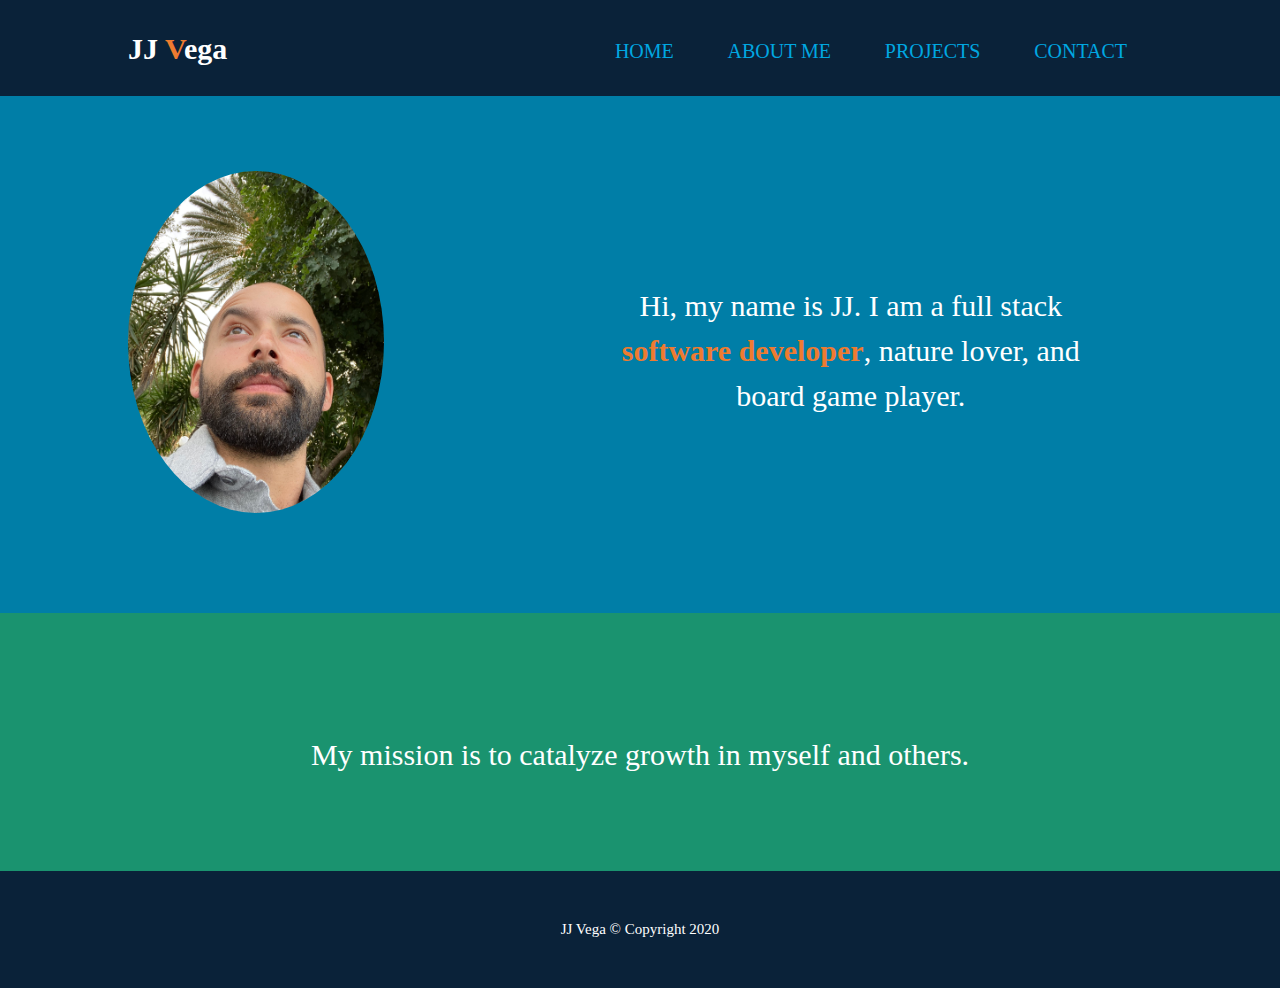
<file: index.html>
<!DOCTYPE html>
<html>
    <head>
        <meta charset="utf-8">
        <meta name="viewport" content="width=device-width">
        <meta name="description" content="JJ Vega's portfolio website for full stack software development">
        <meta name="keywords" content="web development, software development, full stack development, developer">
        <meta name="author" content="JJ Vega">
        <title>Welcome | JJ Vega</title>
        <link href = "css/styles.css" rel = "stylesheet">
    </head>

    <body>
       <header>
           <div class="container">
               <div id="branding">
                   <h1>JJ <span class="highlight">V</span>ega</h1>
               </div>
               <nav>
                   <ul>
                       <li><a href="index.html">Home</a></li>
                       <li><a href="about.html">About Me</a></li>
                       <li><a href="projects.html">Projects</a></li>
                       <li><a href="contact.html">Contact</a></li>
                   </ul>
               </nav>
           </div>
       </header>

        
        <section id="main-content">
            <div class="container">
                <img class="resizeleft" src="images/jjheadshot.jpg"  alt="Sweet headshot">
                <p>Hi, my name is JJ. I am a full stack <span class="highlight">software developer</span>, nature lover, and board game player.</p>
            </div>
        </section>
        
        <section id="mission-statement">
            <div class="container">
                    <p>My mission is to catalyze growth in myself and others.</p>
            </div>
        </section>


        <footer>
            <div class="container">
                <p>JJ Vega © Copyright 2020</p>
            </div>
        </footer>

    </body>
</html>
</file>
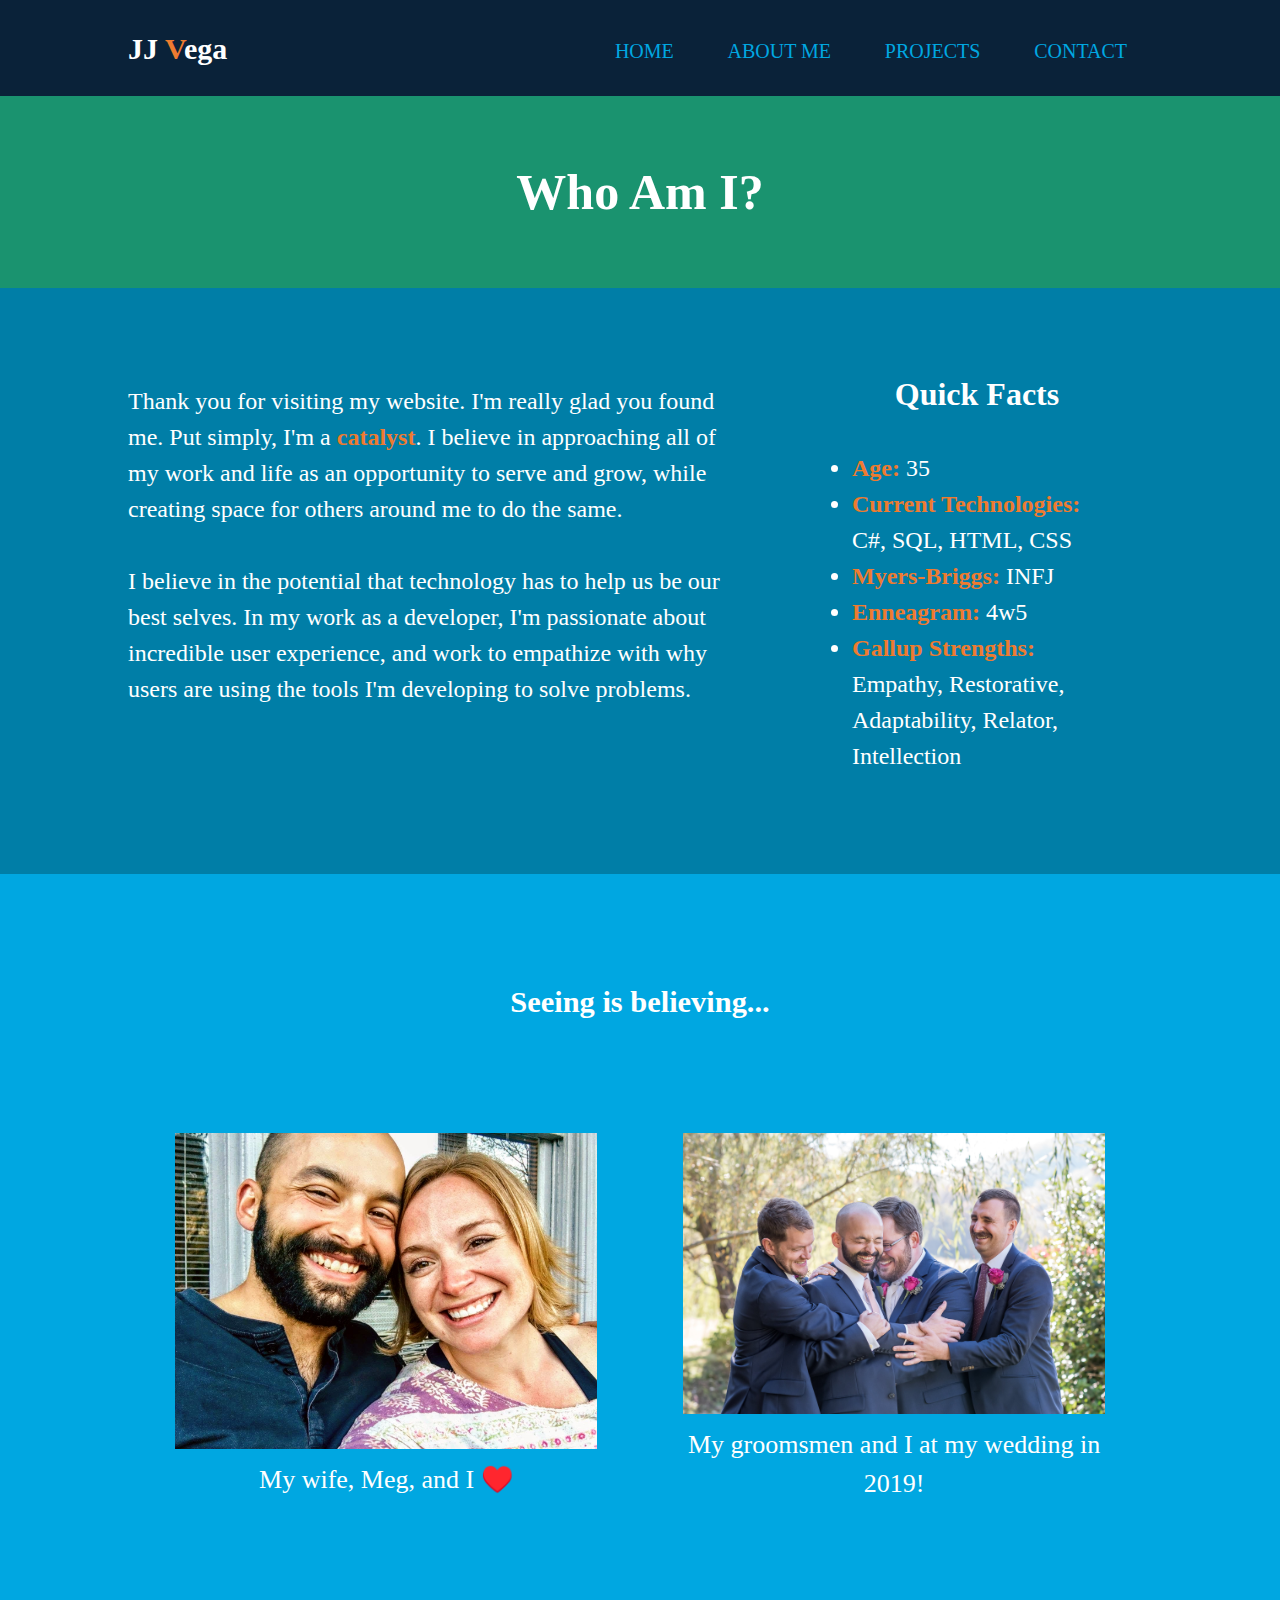
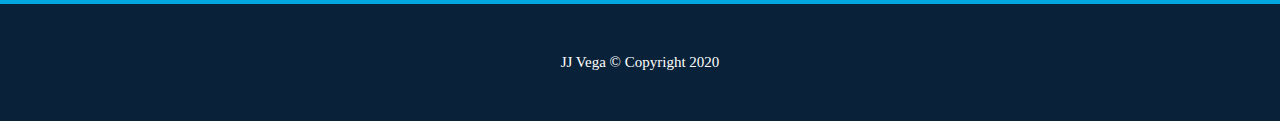
<file: about.html>
<!DOCTYPE html>
<html>
    <head>
        <meta charset="utf-8">
        <meta name="viewport" content="width=device-width, initial-scale=1.0">
        <meta name="description" content="JJ Vega's portfolio website for full stack software development">
        <meta name="keywords" content="web development, software development, full stack development, developer">
        <meta name="author" content="JJ Vega">
        <title>About Me | JJ Vega</title>
        <link href = "css/styles.css" rel = "stylesheet">
    </head>

    <body>
       <header>
           <div class="container">
               <div id="branding">
                   <h1>JJ <span class="highlight">V</span>ega</h1>
               </div>
               <nav>
                   <ul>
                       <li><a href="index.html">Home</a></li>
                       <li><a href="about.html">About Me</a></li>
                       <li><a href="projects.html">Projects</a></li>
                       <li><a href="contact.html">Contact</a></li>
                   </ul>
               </nav>
           </div>
       </header>

       <section id="who-header">
           <div class="container">
                <h1>Who Am I?</h1>
           </div>
       </section>

        
        <section id="aboutme-main">
            <div class="container">
                <p>Thank you for visiting my website. I'm really glad you found me.
                    Put simply, I'm a <span class="highlight">catalyst</span>. I believe in approaching all of my work and life
                    as an opportunity to serve and grow, while creating space for others around me to do
                    the same.<br><br>
                    I believe in the potential that technology has to help us be our best
                    selves. In my work as a developer, I'm passionate about incredible user experience,
                    and work to empathize with why users are using the tools I'm developing to solve problems.
                </p>
                <aside>
                    <h3>Quick Facts</h3>
                    <ul>
                        <li><span class="highlight">Age:</span> 35</li>
                        <li><span class="highlight">Current Technologies:</span> C#, SQL, HTML, CSS</li>
                        <li><span class="highlight">Myers-Briggs:</span> INFJ</li>
                        <li><span class="highlight">Enneagram:</span> 4w5</li>
                        <li><span class="highlight">Gallup Strengths:</span> Empathy, Restorative, Adaptability, Relator, Intellection</li>                  
                    </ul>
                </aside>
            </div>
        </section>

       <section id="aboutphotos">
           <div class="container">
               <h3>Seeing is believing...</h3>
               <ul>
                   <li>
                    <figure>
                        <img src="images/megandI.jpg" alt="Wife and I">
                        <figcaption>My wife, Meg, and I ♥️</figcaption>  
                   </figure>
                </li>
                <li>
                    <figure>
                        <img src="images/Wedding-379.jpg" alt="Groomsmen">
                        <figcaption>My groomsmen and I at my wedding in 2019!</figcaption>
                   </figure> 
                </li>
               </ul>
               
           </div>          
       </section>

        <footer>
            <div class="container">
                <p>JJ Vega © Copyright 2020</p>
            </div>
        </footer>

    </body>
</html>
</file>
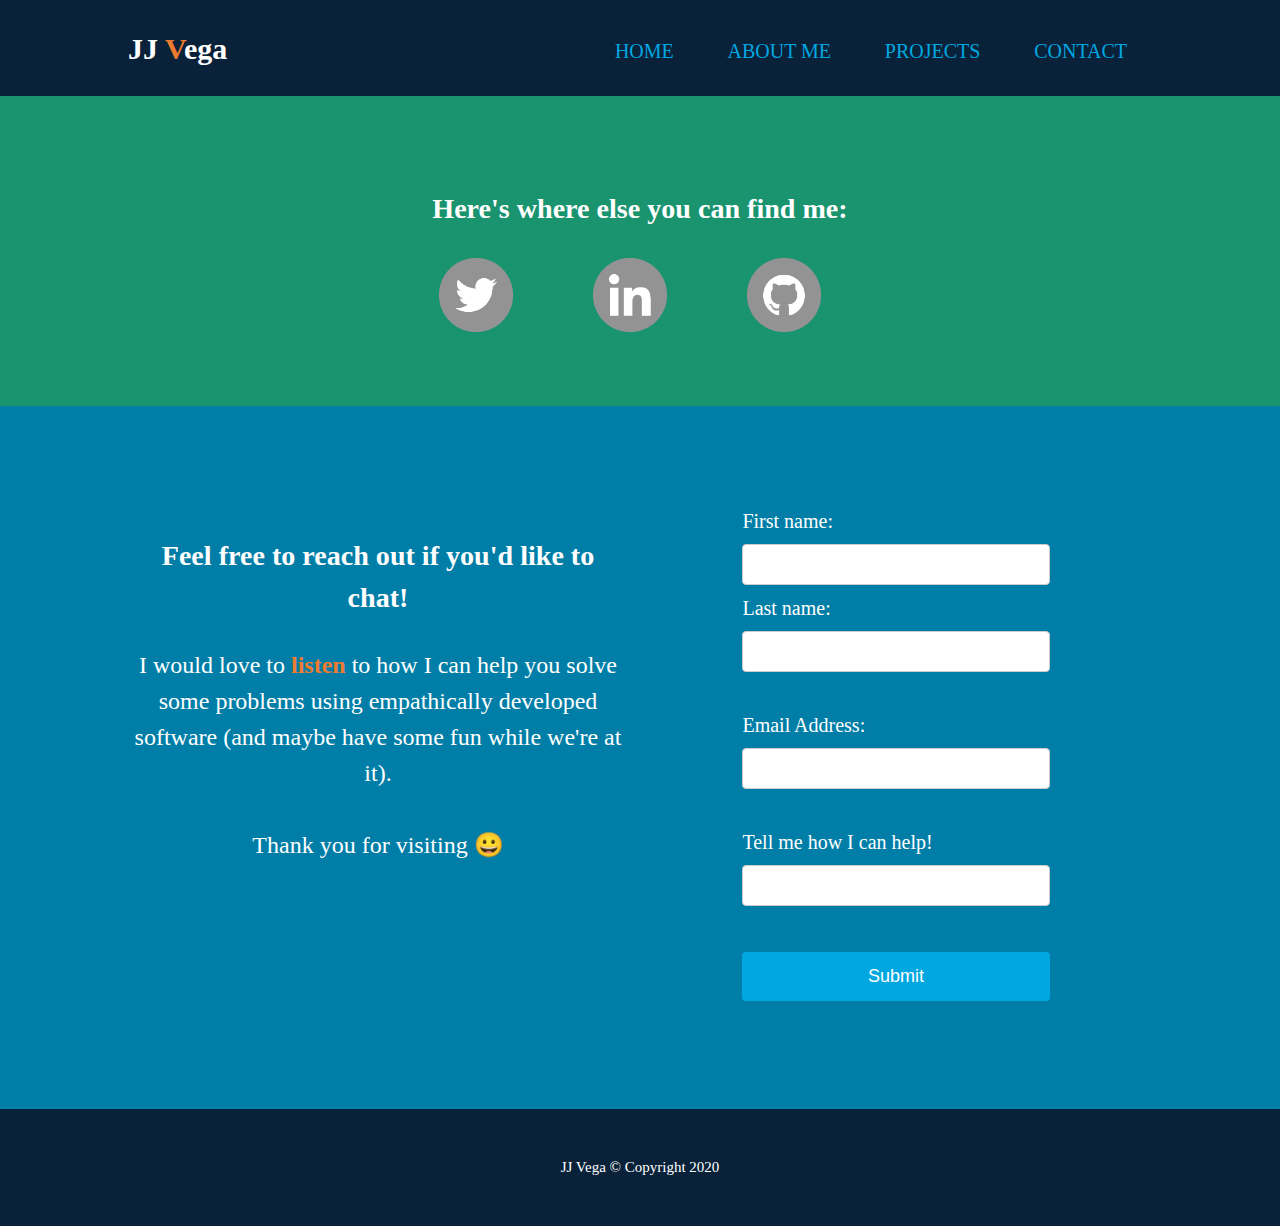
<file: contact.html>
<!DOCTYPE html>
<html>
    <head>
        <meta charset="utf-8">
        <meta name="viewport" content="width=device-width">
        <meta name="description" content="JJ Vega's portfolio website for full stack software development">
        <meta name="keywords" content="web development, software development, full stack development, developer">
        <meta name="author" content="JJ Vega">
        <title>Contact Me | JJ Vega</title>
        <link href = "css/styles.css" rel = "stylesheet">
    </head>

    <body>
       <header>
           <div class="container">
               <div id="branding">
                   <h1>JJ <span class="highlight">V</span>ega</h1>
               </div>
               <nav>
                   <ul>
                       <li><a href="index.html">Home</a></li>
                       <li><a href="about.html">About Me</a></li>
                       <li><a href="projects.html">Projects</a></li>
                       <li><a href="contact.html">Contact</a></li>
                   </ul>
               </nav>
           </div>
       </header>
       
       <section id="links">
        <div class="container">
                <h3>Here's where else you can find me:</h3>
                <ul>
                    <li><a href="https://twitter.com/JJVega67603484" ><img src="images/Circle Grey/Twitter_1.png" alt="Twitter"></a></li>
                    <li><a href="https://www.linkedin.com/in/joseph-vega-jr-b23a8824/"><img src="images/Circle Grey/Linkedin_1.png" alt="LinkedIn"></a></li>
                    <li><a href="https://github.com/jjvega86" ><img src="images/Circle Grey/Github_1.png" alt="GitHub"></a></li>
                </ul>
        </div>
    </section>

        
       <section id="project-content">
        <div class="container">
            <form id="contact">
                <label for="fname">First name:</label><br>
                <input type="text" id="fname" name="fname"><br>
                <label for="lname">Last name:</label><br>
                <input type="text" id="lname" name="lname"><br><br>
                <label for="email">Email Address:</label><br>
                <input type="text" id="email" name="email"><br><br>
                <label for="email">Tell me how I can help!</label><br>
                <input type="text" id="description" name="description"><br><br>
                <input type="submit" value="Submit">
            </form>
            <aside class="asideleft">
                <h3>Feel free to reach out if you'd like to chat!</h3>
                <p>I would love to <span class="highlight">listen</span> to how I can help you solve some problems 
                    using empathically developed software (and maybe have some fun while we're at it).
                    <br><br>
                    Thank you for visiting 😀
                </p>
            </aside>
        </div>
    </section>

    <footer>
        <div class="container">
            <p>JJ Vega © Copyright 2020</p>
        </div>
    </footer>

    </body>
</html>
</file>
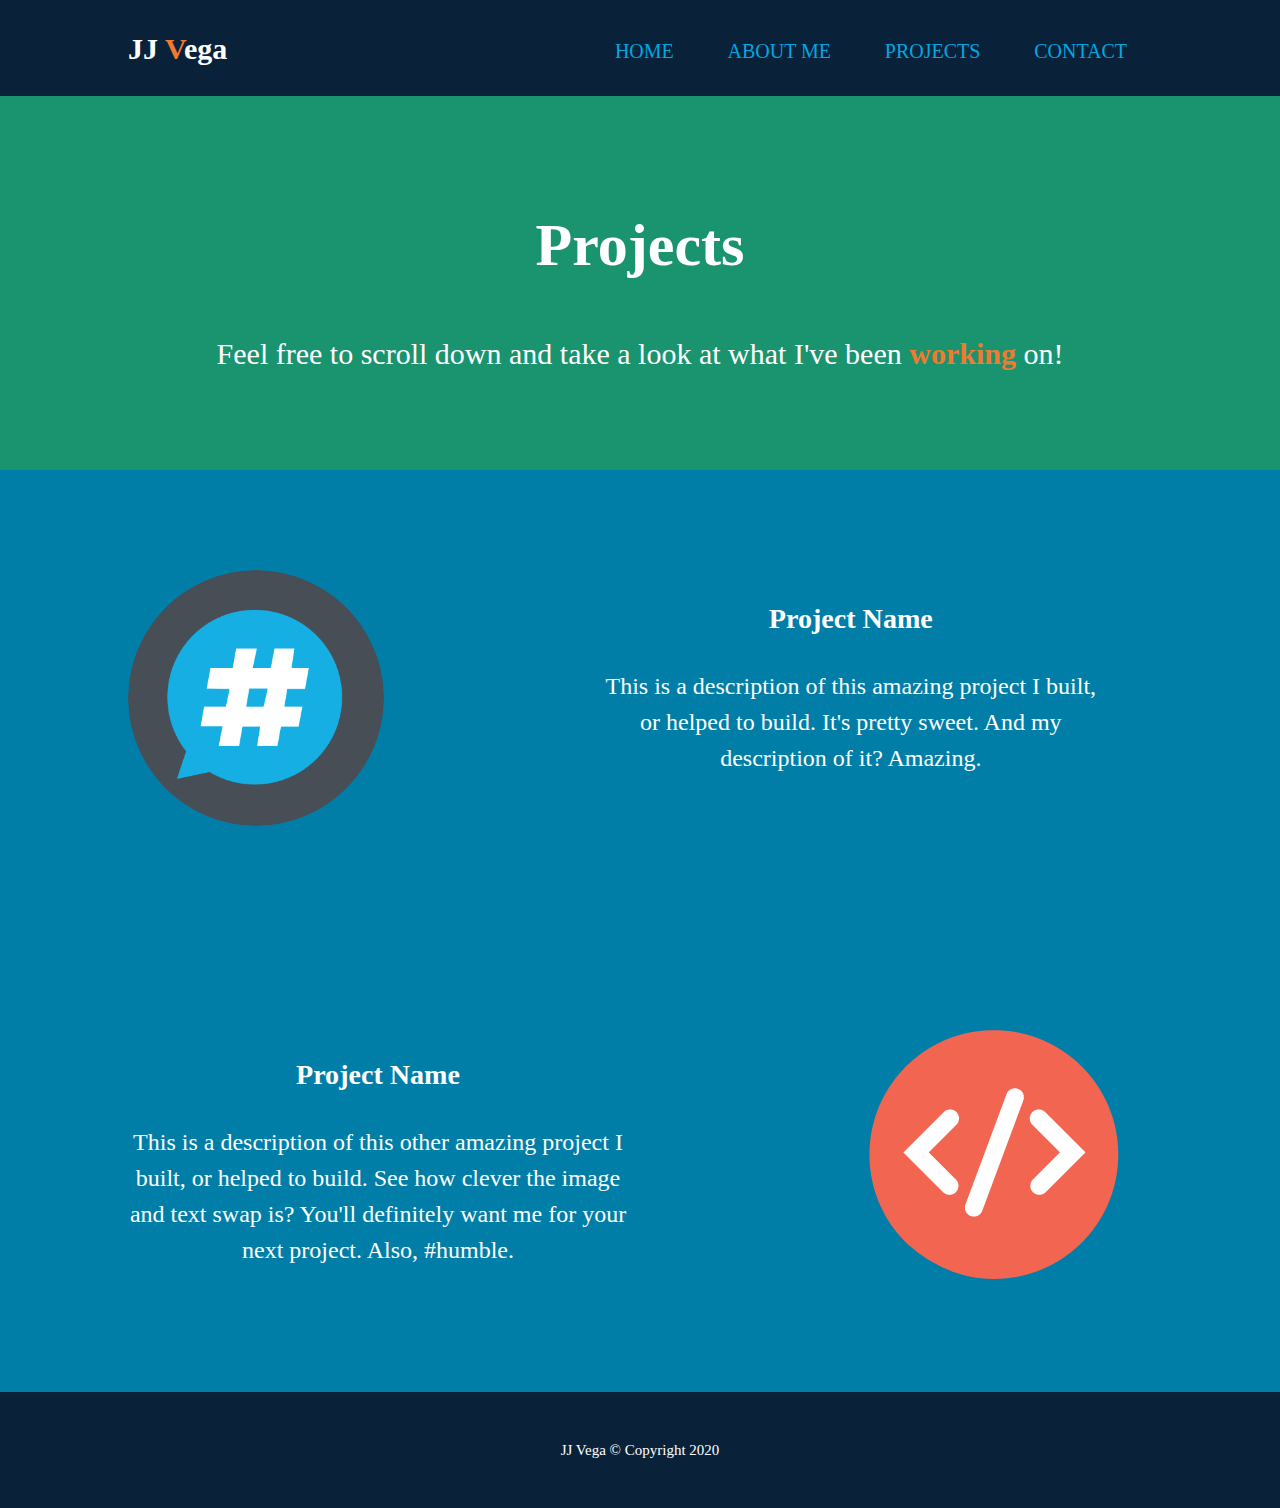
<file: projects.html>
<!DOCTYPE html>
<html>
    <head>
        <meta charset="utf-8">
        <meta name="viewport" content="width=device-width">
        <meta name="description" content="JJ Vega's portfolio website for full stack software development">
        <meta name="keywords" content="web development, software development, full stack development, developer">
        <meta name="author" content="JJ Vega">
        <title>Projects | JJ Vega</title>
        <link href = "css/styles.css" rel = "stylesheet">
    </head>

    <body>
       <header>
           <div class="container">
               <div id="branding">
                   <h1>JJ <span class="highlight">V</span>ega</h1>
               </div>
               <nav>
                   <ul>
                       <li><a href="index.html">Home</a></li>
                       <li><a href="about.html">About Me</a></li>
                       <li><a href="projects.html">Projects</a></li>
                       <li><a href="contact.html">Contact</a></li>
                   </ul>
               </nav>
           </div>
       </header>

       <section id="project-header">
        <div class="container">
                <h1>Projects</h1>
                <p>Feel free to scroll down and take a look at what I've been <span class="highlight">working</span> on!</p>
        </div>
       </section>

        
        <section id="project-content">
            <div class="container">
                <img class="resizeleft" src="images/hashtagicon.png"  alt="Hashtag icon">
                <aside class="asideright">
                    <h3>Project Name</h3>
                    <p>This is a description of this amazing project I built, or helped to build.
                        It's pretty sweet. And my description of it? Amazing.
                    </p>
                </aside>
            </div>
        </section>

        <section id="project-content">
            <div class="container">
                <img class="resizeright" src="images/seo-web-code-icon.png" alt="Code icon">
                <aside class="asideleft">
                    <h3>Project Name</h3>
                    <p>This is a description of this other amazing project I built, or helped to build.
                        See how clever the image and text swap is? You'll definitely want me for your
                        next project. Also, #humble.
                    </p>
                </aside>
            </div>
        </section>

        <footer>
            <div class="container">
                <p>JJ Vega © Copyright 2020</p>
            </div>
        </footer>

    </body>
</html>
</file>
<file: css/styles.css>
body{
    font: 15px/1.5 Georgia, 'Times New Roman', Times, serif;
    padding: 0;
    margin: 0;
    background-color: white;
}


/* Global */

.container{
    width: 80%;
    margin: auto;
    overflow: hidden;
}

ul{
    margin: 0%;
    padding: 0%;
}

img{
    max-width: 100%;
    height: auto;
}

img.resizeleft{
    max-width:25%;
    max-height:20%;
    border-radius: 75%;
    float: left;
}

img.resizeright{
    max-width:25%;
    max-height:20%;
    border-radius: 75%;
    float: right;
    padding-right: 30px;

}

.highlight{
    color: #EE7B30;
    font-weight: bold;

}

.asideleft{
    float: left;
    color: white;
    font-size: 24px;
    width: 500px;
    text-align: center;
    padding-right: 5%;
    
}

.asideright{
    float: right;
    color: white;
    font-size: 24px;
    width: 500px;
    text-align: center;
    padding-right: 5%;
    
}

/* Header */

header{
    background-color: #0A2239;
    color: #FFFFFF;
    padding-top: 2%;
    padding-bottom: 2%;
    min-height: 25%;
}

header a{
    color: #00A7E1;
    text-decoration: none;
    text-transform: uppercase;
    font-size: 20px;
}


header a:hover{
    color: #FFFFFF;
}

header ul{
    list-style-type: none;
}

header li{
    display: inline;
    padding: 0 25px 0 25px;
}

header #branding{
    float: left;
}


header #branding h1{
    margin: 0px;
}

header nav{
    float: right;
    margin-top: 10px;
}

/* HOME PAGE */

/* Main Content - Home */

#main-content{
    background-color: #007EA7;
    padding-top: 75px;
    padding-bottom: 100px;
    min-height: 100px;
}


#main-content p{
    float: right;
    color: white;
    font-size: 30px;
    width: 500px;
    text-align: center;
    padding-top: 8%;
    padding-right: 5%;
    
}


/* Mission Statement - Home */

#mission-statement{
    background-color: #1A936F;
    font-size: 30px;
    color: #FFFFFF;
    text-align: center;
    padding-top: 7%;
    padding-bottom: 5%;
}

/* ABOUT ME */

/* About Me - Header */

#who-header{
    background-color: #1A936F;
    padding: 25px 0px 25px 0px;
}

#who-header h1{
    color: white;
    background-color: #1A936F;
    text-align: center;
    font-size: 50px;
}

/* About Me - Main Col */

#aboutme-main{
    background-color: #007EA7;
    padding-top: 50px;
    padding-bottom: 100px;
    min-height: 100px;
}

#aboutme-main p{
    float:left;
    color: white;
    font-size: 24px;
    width: 600px;
    padding-top: 2%;
}

/* About Me - Aside */

#aboutme-main aside{
    float:right;
    color: white;
    width: 250px;
    padding-right: 50px;
    
}

#aboutme-main aside h3{
    font-size: 32px;
    text-align: center;
}

#aboutme-main aside ul{
    font-size: 24px;
}

/* About Me - Images */

#aboutphotos {
    background-color: #00A7E1;
    text-align: center;
    font-size: 26px;
    color: white;
    padding-top: 75px;
    padding-bottom: 75px;
}

#aboutphotos h3{
    padding-bottom: 5%;
}

#aboutphotos li{
    display: inline-block;
    vertical-align: top;
    width: 49%;
}

/* PROJECTS */

/* Projects - Intro */

#project-header{
    background-color: #1A936F;
    font-size: 30px;
    color: #FFFFFF;
    text-align: center;
    padding-top: 5%;
    padding-bottom: 5%;
}

/* Projects - Project Content */

#project-content{
    background-color: #007EA7;
    padding-top: 100px;
    padding-bottom: 100px;
    min-height: 100px;

}


/* CONTACT */

/* Contact Form */

#contact {
    color:white;
    font-size: 20px;
    float: right;
    padding-right: 10%;
    height: auto;
    width: 30%;
}

#contact input[type=text], select {
    width: 100%;
    padding: 12px 20px;
    margin: 8px 0;
    display: inline-block;
    border: 1px solid #ccc;
    border-radius: 4px;
    box-sizing: border-box;
}
  
#contact input[type=submit] {
    width: 100%;
    font-size: 18px;
    background-color: #00A7E1;
    color: white;
    padding: 14px 20px;
    margin: 8px 0;
    border: none;
    border-radius: 4px;
    cursor: pointer;
    
}

#contact input[type="submit"]:hover {
	background-color: #EE7B30;
}


/* Social Buttons */

#links{
    background-color: #1A936F;
    font-size: 24px;
    color: #FFFFFF;
    text-align: center;
    padding-top: 5%;
    padding-bottom: 5%;
}

#links li{
    display: inline-block;
}

#links img{
    width: 50%;
    height: auto;
    margin-right: 20px;
}


/* Footer */

footer{
    background-color: #0A2239;
    color: white;
    text-align: center;
    height: 50%;
    padding: 2.5%;
    
    
}
</file>
